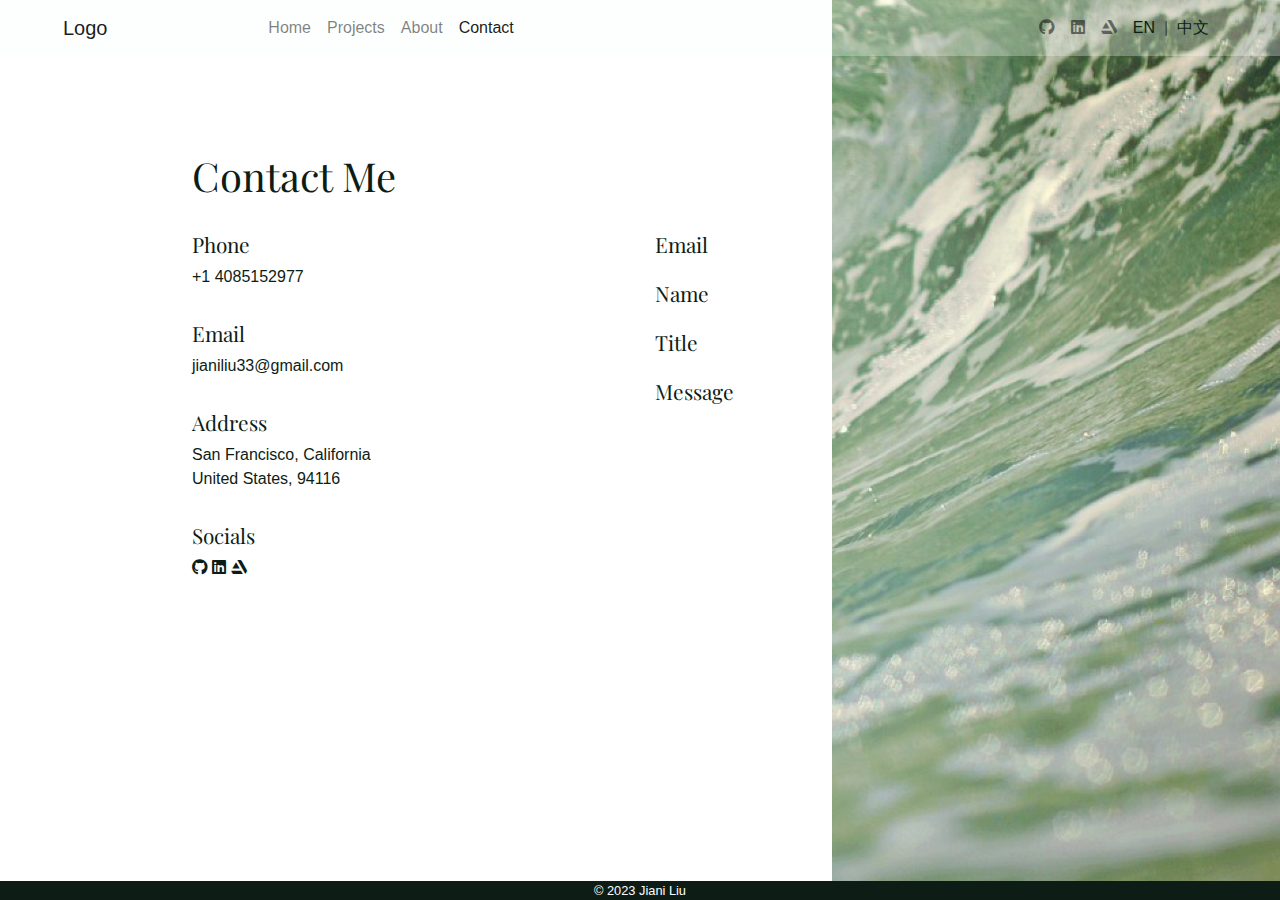
<file: contact.html>
<!DOCTYPE html>
<html lang="en">

<head>
	<title>Contact</title>
	<meta charset="utf-8">
	<meta name="viewport" content="width=device-width, initial-scale=1">
	<meta name="description" content="Jiani Liu personal website portfolio website">
	<meta name="author" content="https://github.com/687000">
	<link rel="stylesheet" href="https://cdn.jsdelivr.net/npm/bootstrap@4.4.1/dist/css/bootstrap.min.css">
	<link rel="stylesheet" href="https://cdnjs.cloudflare.com/ajax/libs/font-awesome/6.4.0/css/all.min.css">
	<link rel="preconnect" href="https://fonts.googleapis.com">
	<link rel="preconnect" href="https://fonts.gstatic.com" crossorigin>
	<link
		href="https://fonts.googleapis.com/css2?family=Encode+Sans:wght@200;300;400;500;600;700&family=Playfair+Display:ital,wght@0,400;0,500;0,600;0,700;0,800;0,900;1,400;1,500;1,600;1,700;1,800;1,900&display=swap"
		rel="stylesheet">
	<link rel="stylesheet" href="css/style.css">
	<link rel="shortcut icon" href="images/logo.png">
</head>

<body>
	<!-- Navbar -->
	<div style="display: flex; flex-direction: column; min-height: 100vh;">
		<nav class="navbar navbar-expand-lg navbar-light bg-light pl-5 pr-5">
			<div class="d-flex flex-row justify-content-between align-items-center w-100">
				<!-- Logo -->
				<div class="col-2">
					<a class="navbar-brand" href="index.html">Logo</a>
				</div>
				<!-- Reponsive Menu -->
				<div class="col-10 d-lg-none text-right">
					<button class="navbar-toggler" type="button" data-toggle="collapse" data-target="#navbarMdContent"
						aria-controls="navbarMdContent" aria-expanded="false" aria-label="Toggle navigation">
						<span class="navbar-toggler-icon"></span>
					</button>
				</div>

				<!-- Links -->
				<div class="col-5 d-none d-lg-block">

					<ul class="navbar-nav mr-auto">

						<li class="nav-item">
							<a class="nav-link" href="index.html">Home</a>
						</li>
						<li class="nav-item">
							<a class="nav-link" href="archive.html">Projects</a>
						</li>
						<li class="nav-item">
							<a class="nav-link" href="page.html">About</a>
						</li>
						<li class="nav-item active">
							<a class="nav-link" href="contact.html">Contact</a>
						</li>
					</ul>
				</div>
				<!-- Icon and Language  -->
				<div class="col-5 d-none d-lg-block">
					<div class="navbar-nav justify-content-end">
						<a class="nav-link" href="#"><i class="fa-brands fa-github"></i></a>
						<a class="nav-link" href="#"><i class="fa-brands fa-linkedin"></i></a>
						<a class="nav-link" href="#"><i class="fa-brands fa-artstation"></i></a>
						<div class="nav-link"><a class="" href="#">EN</a>&nbsp;&nbsp;|&nbsp;&nbsp;<a class=""
								href="#">中文</a></div>
					</div>
				</div>
			</div>
			<div class="collapse navbar-collaps" id="navbarMdContent">
				<ul class="navbar-nav mr-auto pt-5 pb-5">
					<li class="nav-item">
						<a class="nav-link" href="index.html">Home</a>
					</li>
					<li class="nav-item">
						<a class="nav-link" href="archive.html">Projects</a>
					</li>
					<li class="nav-item">
						<a class="nav-link" href="page.html">About</a>
					</li>
					<li class="nav-item active">
						<a class="nav-link" href="contact.html">Contact</a>
					</li>
					<li class="nav-item">
						<div class="nav-link"><a class="" href="#">EN</a>&nbsp;&nbsp;|&nbsp;&nbsp;<a class=""
								href="#">中文</a></div>
					</li>
				</ul>
			</div>
		</nav>
		<container class="pb-4" style="flex-grow: 1;display: flex;flex-direction: column;">
			<div class="page-content-container">
				<div class="row">
					<div class="col-md-6 col-sm-12">
						<h2>Contact Me</h2>
						<h4 class="pt-4">Phone</h4>
						<p class="font-weight-light ">+1 4085152977</p>
						<h4 class="pt-3">Email</h4>
						<p class="font-weight-light ">jianiliu33@gmail.com</p>
						<h4 class="pt-3">Address</h4>
						<p class="font-weight-light ">San Francisco, California <br>United States, 94116</p>
						<h4 class="pt-3">Socials</h4>
						<p>
							<a  href="#"><i class="fa-brands fa-github"></i></a>
							<a href="#"><i class="fa-brands fa-linkedin"></i></a>
							<a  href="#"><i class="fa-brands fa-artstation"></i></a>
						</p>
					</div>
					<div class="col-md-6 col-sm-12">
						<h2>&nbsp;</h2>
						<h4 class="pt-4">Email</h4>
						<h4 class="pt-3">Name</h4>
						<h4 class="pt-3">Title</h4>
						<h4 class="pt-3">Message</h4>
					</div>
				</div>

				<div class="contact-background">
				</div>
			</div>
		</container>
		<!-- Footer -->
		<footer>
			<div class="text-center copyright">
				© 2023 Jiani Liu
			</div>
		</footer>
	</div>
	<!-- Bootstrap JS -->
	<script src="https://code.jquery.com/jquery-3.2.1.slim.min.js"></script>
	<script src="https://cdnjs.cloudflare.com/ajax/libs/popper.js/1.12.9/umd/popper.min.js"></script>
	<script src="https://maxcdn.bootstrapcdn.com/bootstrap/4.0.0/js/bootstrap.min.js"></script>
	<script src="js/main.js"></script>
</body>

</html>
</file>
<file: css/style.css>
:root {
    --san-serif: 'Encode Sans', sans-serif;
    --serif: 'Playfair Display', serif;
    --black: #0D1D16;
    --white:#FFFEFE;
    --theme-light: #FAFCF6;
    --theme-green: #CAD2C5;
    --theme-darkgreen: #617256;
    --theme-dark: #3F4E4A;
}

/* Share HTML */
h1,
h2,
h3,
h4,
h5 {
    color: var(--black);
    font-family: var(--serif);
    font-weight: 400;
    transition: ease all .5s;
}

a {
    color: var(--black);
    transition: ease all .5s;
    text-decoration: none !important;
}

a:hover {
    color: var(--theme-darkgreen);
}

.line-button {
    color: var(--black);
}

.line-button:hover {
    color: var(--theme-darkgreen);
}

p {
    color: var(--black);
    transition: ease all .5s;
}

ul li {
    color: var(--black);
    transition: ease all .5s;
}

h1 {
    font-size: 3.9rem;
}

h2 {
    font-size: 2.5rem;
}

h3 {
    font-size: 2rem;
}

h4 {
    font-size: 1.3rem;
}

h5 {
    font-size: 1rem;
}
.san-serif {
    font-family: var(--san-serif)!important;
}
.serif {
    font-family: var(--serif)!important;
}
.line-button {
    border: 1px solid var(--black);
    border-radius: 41px;
    background-color: transparent;
    font-family: var(--serif);
    font-size: 1.2rem;
    font-weight: 300;
    transition: ease all .5s;
}

.line-button:hover {
    border: 1px solid var(--theme-darkgreen);
}

.page-title {
    position: sticky;
    top: 0;
    z-index: 9999;
    transition: all .2s;
}

nav {
    z-index: 10;
}
.navbar {
    background-color: rgba(249, 255, 252, 0.3)!important;
}

#navbarMdContent {
    padding-left: 50%;
}

#navbarMdContent ul {
    transform: translateX(-50%);
    height: 70vh;
    display: flex;
    flex-direction: column;
    justify-content: space-between;
}

/* Share HTML */
/* Index.html */
#homePictureTop {
    position: relative;
    flex-grow: 1;
    background: linear-gradient(to right, var(--theme-green) 33%, transparent 80%);
}

.homeText {
    z-index: 1;
    width: 60%;
    right: 0;
    display: flex;
    flex-direction: column;
    justify-content: center;
    align-items: flex-end;
    position: absolute;
    top: 35%;
    left: 0%;
    background: rgba(250, 252, 246, 0.7);
    box-shadow: 0px 12px 40px rgba(93, 95, 72, 0.4);
    animation: fade-in-left-1000 2s ease-in-out forwards;
}

.homeText h3 {
    font-family: var(--san-serif);
    font-size: 1.3rem;
    font-weight: 300;
    transition: ease all .5s;
}

.homeText::after {
    content: "";
    position: absolute;
    bottom: 0;
    right: -18px;
    width: 9px;
    height: 100%;
    background-color: rgba(250, 252, 246, 0.7);
}

#homePictureTop::after {
    filter: drop-shadow(0px 12px 40px rgba(93, 95, 72, 0.4));
    width: 92%;
    content: "";
    position: absolute;
    top: 0;
    left: 8%;
    height: 100%;
    border-bottom-right-radius: 400px;
    animation: fade-in-left-50 1s ease-in-out forwards;
    background-image: url("../images/main-background.png");
    background-size: cover;
    background-repeat: no-repeat;
}

@keyframes fade-in-left-50 {
    0% {
        opacity: 0;
        transform: translateX(-50px);
    }

    100% {
        opacity: 1;
        transform: translateX(0);
    }
}

@keyframes fade-in-left-1000 {
    0% {
        opacity: 0;
        transform: translateX(-1000px);
    }

    100% {
        opacity: 1;
        transform: translateX(0);
    }
}

/* Index.html */
/* contact.html */
.contact-background {
   z-index:-1; 
   position: absolute; 
   height: 100%; 
   width: 35%; 
   right: 0; 
   top:0;
   background-image: url(../images/main-background.png);
   background-position: right;
   background-size: cover;
   background-repeat: no-repeat;
   transition: ease all .5s;
}

/* contact.html */
/* page.html */
.page-title-container {
    padding-top: 3.6rem;
    padding-bottom: 3.6rem;
    text-align: center;

    position: relative;
    overflow: hidden;
    background-size: cover;
    background-position: center;
    background-attachment: fixed;
    background-image: url("../images/main-background.png");
    filter: drop-shadow(0px 12px 40px rgba(93, 95, 72, 0.4));
}

.first-title {
    border-bottom-right-radius: 200px;
}

.fade-in-left {
    animation: fade-in-left-50 1s ease-in-out forwards;
}

.page-content-container {
    width: 70%;
    padding-top: 6rem;
    padding-bottom: 6rem;
    margin: 0 auto;
}

.page-content-container h3 {
    display: inline-block;
}

.page-content-container h3::after {
    content: "";
    display: block;
    border-bottom: 1px solid var(--black);
    margin-bottom: 10px;
}

.education-card .circle-image {
    margin: 2rem 3rem;
    width: 150px;
    height: 150px;
    border-radius: 50%;
    background-color: wheat;
}

.experience-date-information span {
    display: inline-block;
    width: 25px;
    height: 23px;
    border-bottom-right-radius: 25px;
    background-color: var(--theme-dark);
    margin-right: 1rem;
}

.experience-date-information p {
    display: inline-block;
}

.experience-date-detail-container {
    position: relative;
    display: inline-block;
    background-color: var(--theme-light);
    border-radius: 20px;
    width: auto;
    padding: 1.2rem;
}

.experience-date-detail-container::before {
    content: "";
    left: -1.2rem;
    top: 0rem;
    position: absolute;
    background-color: var(--theme-green);
    width: 1px;
    height: 100%;
}

.experience-date-detail-container .company-image {
    width: auto;
    height: 45px;
    background-color: beige;
}

/* page.html */
/* archive.html */
.project-card {
    margin: 0 auto 5rem;
    max-width: 300px;
    transition: ease all .5s;

}
.project-card .project-thumb {
    display: inline-block;
    max-width: 300px;
    width: 100%;
    height: 152px;
    margin: 0 auto;
    margin-bottom: 1rem;
}
.project-card .project-thumb img {
    width: 100%;
    height: 100%;

}
.project-card .links a{
    font-size: 0.9rem;
    display: inline-block;
}
.project-card .links a::after {
    content: "";
    display: block;
    border-bottom: 0.8px solid var(--black);
}

/* archive.html */
/* Footer */
footer .container-fluid{
    background-image: url(../images/footer-background.png);
    background-size: cover;
    background-repeat: no-repeat;
}
footer .container-fluid li a{
    font-family: var(--serif);
    font-weight: lighter;
    color: var(--white);
}
footer .copyright{
    background-color:var(--black);
    color: var(--white);
    font-weight: 200;
    font-size: 0.8rem;
}
footer .row div:nth-of-type(1) img {
    display: inline-block;
}
footer .row div:nth-of-type(1) h5 {
    display: inline-block;
}
/* Footer */


/* Responsive Screens */
@media screen and (min-width: 992px) {
    #navbarMdContent {
        display: none;
    }
}
/* Extra large screen */
@media screen and (max-width: 1200px) {
    h1 {
        font-size: 3.3rem;
    }
}

/* Large screen */
@media screen and (max-width: 992px) {
    h1 {
        font-size: 2.8rem;
    }

    h2 {
        font-size: 2.3rem;
    }

    h3 {
        font-size: 1.8rem;
    }

    .homeText h3 {
        font-size: 1rem;
    }

    p {
        font-size: 0.9rem;
    }

    ul li {
        font-size: 0.9rem;
    }
}

/* Medium screen */
@media screen and (max-width: 768px) {
    h1 {
        font-size: 2.4rem;
    }

    h2 {
        font-size: 2rem;
    }

    h3 {
        font-size: 1.5rem;
    }

    .line-button {
        font-size: 1rem;
    }

    .line-button i {
        display: none;
    }

    .education-card .circle-image {
        width: 120px;
        height: 120px;
    }

    .page-content-container .col-md-6 {
        padding-left: 0 !important;
    }

    .experience-content {
        padding-top: 1rem !important;
    }

    .experience-date-detail-container {
        display: block !important;
    }

    .experience-date-detail-container::before {
        display: none !important;
    }
    footer .row div:nth-of-type(1) {
        display: none !important;
    }

    footer .row div:nth-of-type(3) {
        padding-top: 0 !important;
    }
    .contact-background {
        width: 20%;
    }
}

/* Small screen */
@media screen and (max-width: 576px) {
    h1 {
        font-size: 2.2rem;
    }

    h2 {
        font-size: 1.8rem;
    }

    h3 {
        font-size: 1.3rem;
    }
}

/* Responsive Screens */
</file>
